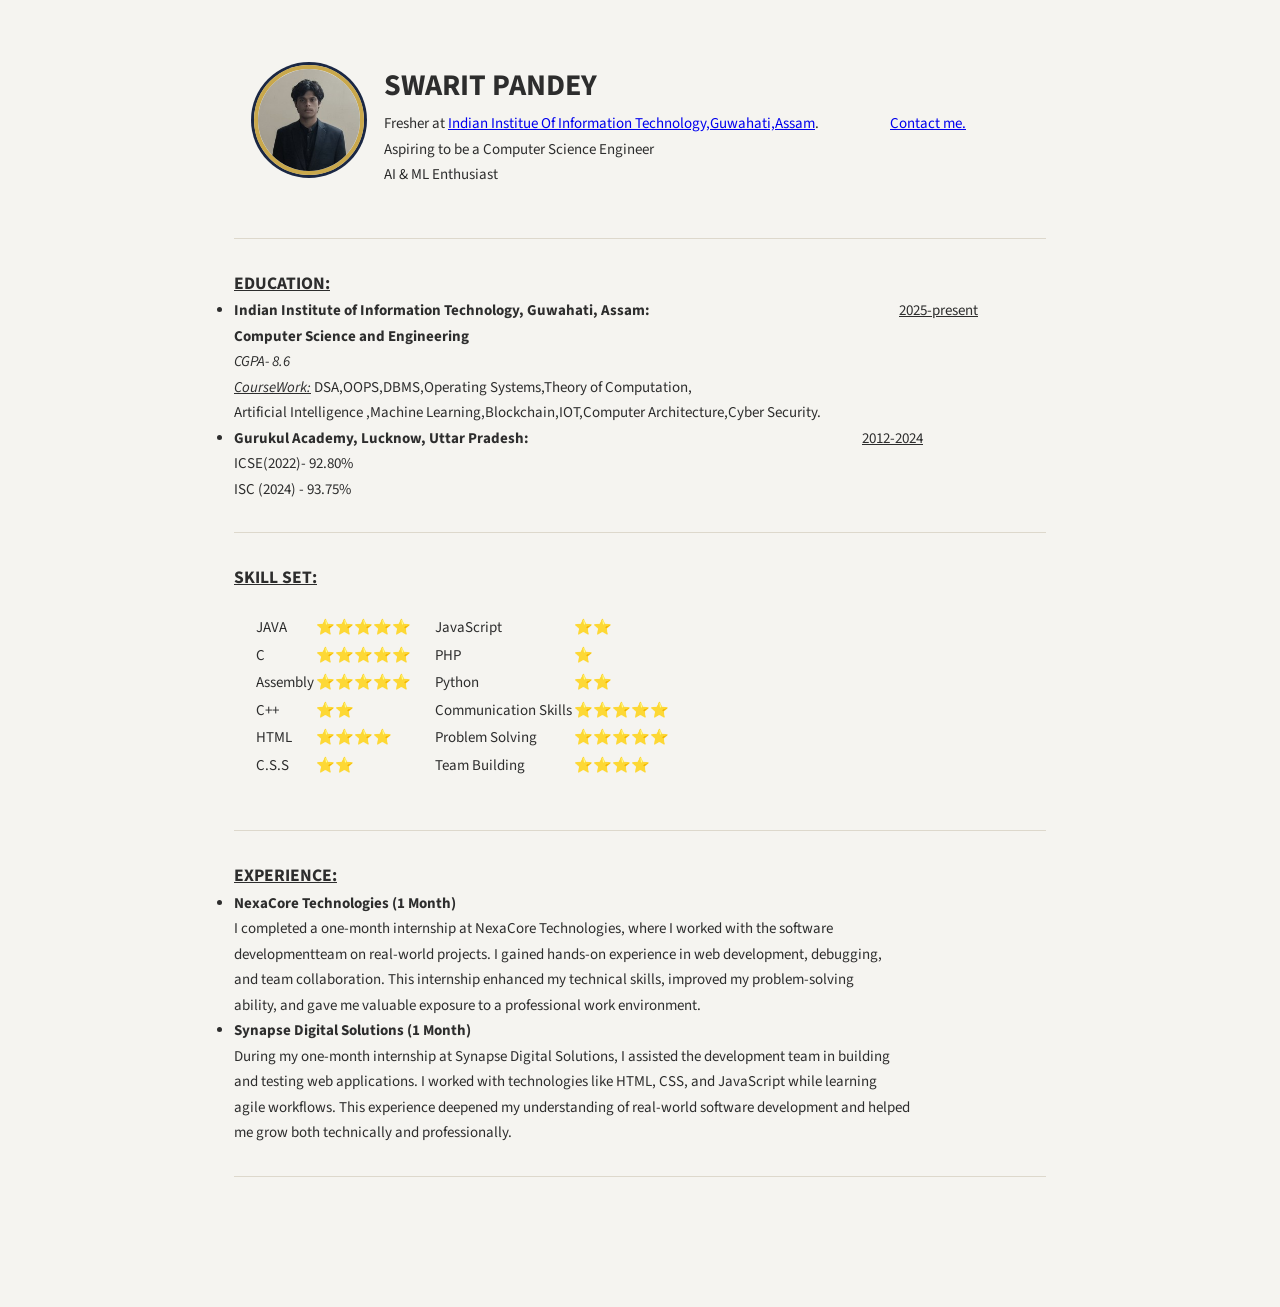
<file: index.html>
<!DOCTYPE html>
<html>
    <head>
        <meta name= " Author" content = "Swarit Pandey " >
        <meta name=" Description" content=" Resume" >
        <meta charset =" UTF-8">
        <title>Swarit Pandey Resume</title>
        <link rel ="stylesheet" href="main.css" >
         <link rel="Icon" href = "icon.png" type="image/x-Icon">
    </head>

    <body>
        <table cellspacing= "20">
            <tr>
                <td><img 
  class="profile-photo" 
  src="[data-uri]" 
  alt="Swarit Pandey"
>   <td>
                <h1>SWARIT PANDEY</h1>
                <p>Fresher at <a href = "https://www.iiitg.ac.in">Indian Institue Of Information Technology,Guwahati,Assam</a>. 
                   <br>Aspiring to be a Computer Science Engineer
                   <br>AI & ML Enthusiast
                </p>
                 </td>
                 <td>&nbsp;&nbsp;&nbsp;&nbsp;&nbsp;&nbsp;&nbsp;&nbsp;&nbsp;&nbsp;&nbsp;&nbsp;&nbsp;&nbsp;&nbsp;&nbsp; <a href="contact.html" >Contact me.</a></td>
            </tr>
        </table>
        <hr>
        <ul>
        <h3><u>EDUCATION:</u></h3>
        <li><strong>Indian Institute of Information Technology, Guwahati, Assam:</strong>&nbsp;&nbsp;&nbsp;&nbsp;&nbsp;&nbsp;&nbsp;&nbsp;&nbsp;&nbsp;&nbsp;&nbsp;&nbsp;&nbsp;&nbsp;&nbsp;&nbsp;&nbsp;&nbsp;&nbsp;&nbsp;&nbsp;&nbsp;&nbsp;&nbsp;&nbsp;&nbsp;&nbsp;&nbsp;&nbsp;&nbsp;&nbsp;&nbsp;&nbsp;&nbsp;&nbsp;&nbsp;&nbsp;&nbsp;&nbsp;&nbsp;&nbsp;&nbsp;&nbsp;&nbsp;&nbsp;&nbsp;&nbsp;&nbsp;&nbsp;&nbsp;&nbsp;&nbsp;&nbsp;&nbsp;&nbsp;&nbsp;&nbsp;&nbsp;&nbsp;&nbsp;&nbsp;&nbsp;&nbsp;&nbsp;&nbsp;&nbsp;&nbsp;&nbsp;&nbsp;&nbsp;&nbsp;&nbsp;&nbsp;&nbsp;&nbsp;&nbsp;&nbsp;&nbsp;&nbsp;&nbsp;&nbsp;&nbsp;<u>2025-present</u>
            <br><strong>Computer Science and Engineering</strong>
            <br><em>CGPA- 8.6 </em><br>
            
            <em><u>CourseWork:</u></em> DSA,OOPS,DBMS,Operating Systems,Theory of Computation, <br>Artificial Intelligence
            ,Machine Learning,Blockchain,IOT,Computer Architecture,Cyber Security.
            <br>
        </li>
        <li>
           <Strong>Gurukul Academy, Lucknow, Uttar Pradesh:</Strong>&nbsp;&nbsp;&nbsp;&nbsp;&nbsp;&nbsp;&nbsp;&nbsp;&nbsp;&nbsp;&nbsp;&nbsp;&nbsp;&nbsp;&nbsp;&nbsp;&nbsp;&nbsp;&nbsp;&nbsp;&nbsp;&nbsp;&nbsp;&nbsp;&nbsp;&nbsp;&nbsp;&nbsp;&nbsp;&nbsp;&nbsp;&nbsp;&nbsp;&nbsp;&nbsp;&nbsp;&nbsp;&nbsp;&nbsp;&nbsp;&nbsp;&nbsp;&nbsp;&nbsp;&nbsp;&nbsp;&nbsp;&nbsp;&nbsp;&nbsp;&nbsp;&nbsp;&nbsp;&nbsp;&nbsp;&nbsp;&nbsp;&nbsp;&nbsp;&nbsp;&nbsp;&nbsp;&nbsp;&nbsp;&nbsp;&nbsp;&nbsp;&nbsp;&nbsp;&nbsp;&nbsp;&nbsp;&nbsp;&nbsp;&nbsp;&nbsp;&nbsp;&nbsp;&nbsp;&nbsp;&nbsp;&nbsp;&nbsp;&nbsp;&nbsp;&nbsp;&nbsp;&nbsp;&nbsp;&nbsp;&nbsp;&nbsp;&nbsp;&nbsp;&nbsp;&nbsp;&nbsp;&nbsp;&nbsp;&nbsp;&nbsp;&nbsp;&nbsp;&nbsp;&nbsp;&nbsp;&nbsp;&nbsp;&nbsp;&nbsp;&nbsp;<u>2012-2024</u> <br>
           ICSE(2022)- 92.80%<br>
           ISC (2024) - 93.75%<br>
        </li>
        </ul>
        <hr>
        <ul>
        <h3><u>SKILL SET:</u></h3>

<table cellspacing="20">
    <tr>
        <td>
    
        <table >
            <tr>
                <td>JAVA</td>
                <td>⭐️⭐️⭐️⭐️⭐️</td>
            </tr>
            <tr>
                <td>C</td>
                <td>⭐️⭐️⭐️⭐️⭐️</td>
            </tr>
            <tr>
                <td>Assembly</td>
                <td>⭐️⭐️⭐️⭐️⭐️</td>
            </tr>
             <tr>
                <td>C++</td>
                <td>⭐️⭐️</td>
            </tr>
            <tr>
                <td>HTML</td>
                <td>⭐️⭐️⭐️⭐️</td>
            </tr>
            <tr>
                <td>C.S.S</td>
                <td>⭐️⭐️</td>
            </tr>
        </table>
    </td>
    <td>
    
        <table>
            <tr>
                <td>JavaScript</td>
                <td>⭐️⭐️</td>
            </tr>
            <tr>
                <td>PHP</td>
                <td>⭐️</td>
            </tr>
            <tr>
                <td>Python</td>
                <td>⭐️⭐️</td>
            <tr>
                <td>Communication Skills</td>
                <td>⭐️⭐️⭐️⭐️⭐️</td>
            </tr>
            <tr>
                <td>Problem Solving</td>
                <td>⭐️⭐️⭐️⭐️⭐️</td>
            </tr>
            <tr>
                <td>Team Building</td>
                <td>⭐️⭐️⭐️⭐️</td>
            </tr>
            
            </tr>
        </table>
    </td>
</tr>


</table>
</ul>
        <hr>
        <ul>
        <h3><u>EXPERIENCE:</u></h3>
        <li><strong>NexaCore Technologies (1 Month)</strong></li>
        <p>
        I completed a one-month internship at NexaCore Technologies, where I worked with the software <br> developmentteam on real-world projects. I gained hands-on experience in web development, debugging,<br> and team collaboration. This internship enhanced my technical skills, improved my problem-solving <br> ability, and gave me valuable exposure to a professional work environment.</p>
        <li><strong>Synapse Digital Solutions (1 Month)</strong></li>
        <p>
        During my one-month internship at Synapse Digital Solutions, I assisted the development team in building <br>and testing web applications. I worked with technologies like HTML, CSS, and JavaScript while learning <br>agile workflows. This experience deepened my understanding of real-world software development and helped <br> me grow both technically and professionally.     
</ul>
<hr>
    </body>
</html>
</file>
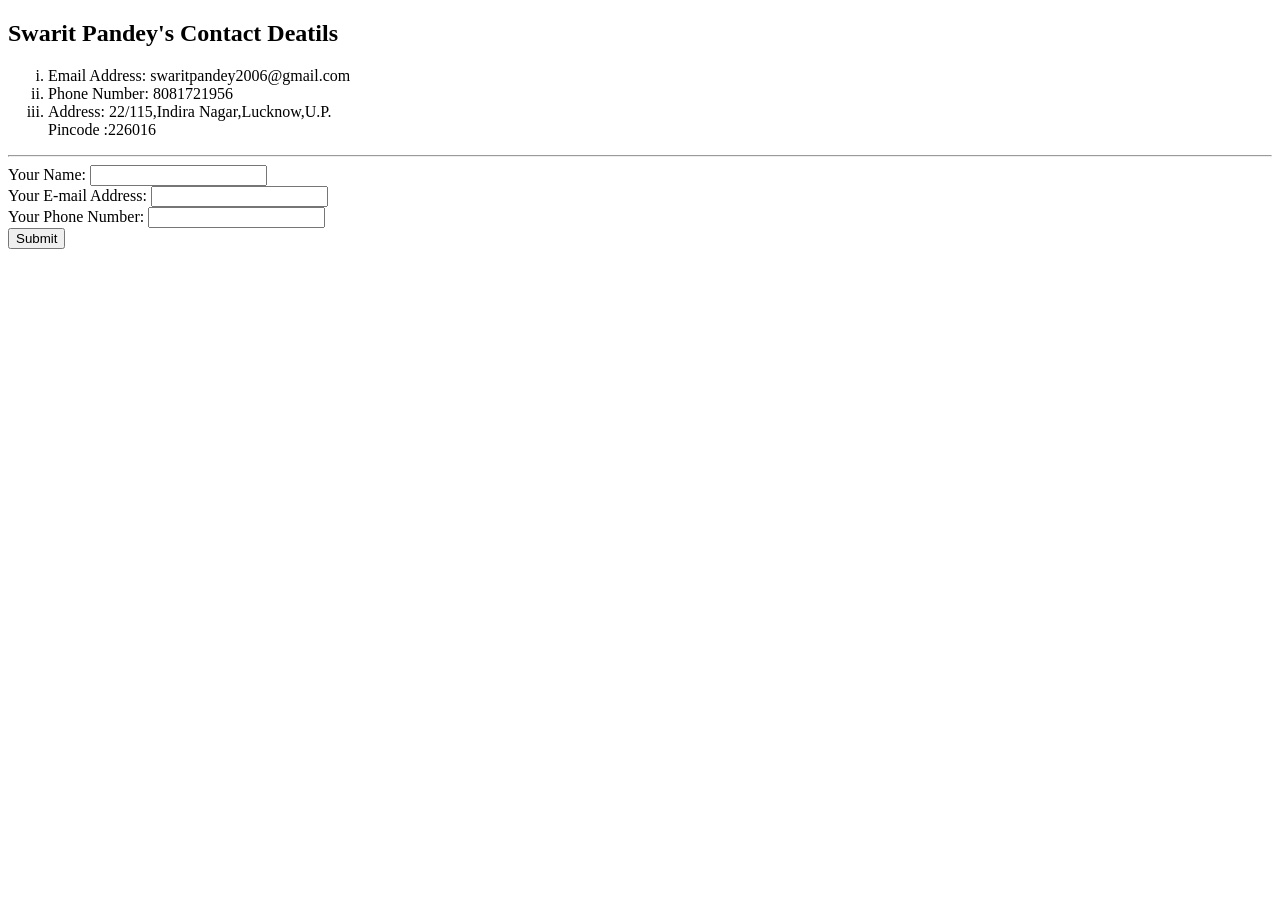
<file: contact.html>
<!DOCTYPE html>

<html>
    <head>
        <meta charset="UTF-8">
        <title>Contact Info</title>
    </head>
    <body>
        <h2>Swarit Pandey's Contact Deatils</h2>
        <ol type ="i">
            <li>Email Address: swaritpandey2006@gmail.com</li>
            <li>Phone Number: 8081721956</li>
            <li>Address: 22/115,Indira Nagar,Lucknow,U.P. <br>Pincode :226016</li>
        </ol>
        <hr>
        <form action="index.html">
            <label >Your Name:</label>
            <input type="text"> <br>
            <label >Your E-mail Address:</label>
            <input type="email"><br>
            <label >Your Phone Number:</label>
            <input type="number"> <br>
            <button type="submit">Submit</button>
        </form>
    </body>
</html>
</file>
<file: main.css>
@import url('https://fonts.googleapis.com/css2?family=Playfair+Display:wght@600;700&family=Source+Sans+3:wght@300;400;600&display=swap');

/* ── Reset & Base ── */
*, *::before, *::after { box-sizing: border-box; margin: 0; padding: 0; }

:root {
  --navy:   #1a2744;
  --gold:   #c9a84c;
  --light:  #f5f4f0;
  --text:   #2d2d2d;
  --muted:  #6b7280;
  --border: #ddd8cc;
}

body {
  font-family: 'Source Sans 3', sans-serif;
  background: var(--light);
  color: var(--text);
  max-width: 860px;
  margin: 40px auto;
  padding: 0 24px 60px;
  font-size: 15px;
  line-height: 1.7;
}

/* ── Header / Profile ── */
.header {
  display: flex;
  align-items: center;
  gap: 32px;
  padding: 36px 0 28px;
  border-bottom: 3px solid var(--navy);
}

.profile-photo {
  width: 110px;
  height: 110px;
  border-radius: 50%;
  object-fit: cover;
  border: 4px solid var(--gold);
  box-shadow: 0 0 0 3px var(--navy);
  flex-shrink: 0;
}

.header-info h1 {
  font-family: 'Playfair Display', serif;
  font-size: 2rem;
  color: var(--navy);
  letter-spacing: 2px;
  text-transform: uppercase;
}

.header-info p {
  color: var(--muted);
  font-size: 14px;
  margin-top: 6px;
  line-height: 1.6;
}

.header-info a {
  color: var(--gold);
  text-decoration: none;
  font-weight: 600;
}

.header-info a:hover { text-decoration: underline; }

.contact-link {
  margin-left: auto;
  flex-shrink: 0;
}

.contact-link a {
  background: var(--navy);
  color: #fff;
  padding: 10px 20px;
  border-radius: 4px;
  text-decoration: none;
  font-size: 14px;
  font-weight: 600;
  letter-spacing: 0.5px;
  transition: background 0.2s;
}

.contact-link a:hover { background: var(--gold); }

/* ── Sections ── */
section {
  margin-top: 36px;
}

.section-title {
  font-family: 'Playfair Display', serif;
  font-size: 1.1rem;
  color: var(--navy);
  letter-spacing: 3px;
  text-transform: uppercase;
  border-left: 4px solid var(--gold);
  padding-left: 12px;
  margin-bottom: 20px;
}

/* ── Education ── */
.edu-entry {
  margin-bottom: 20px;
  padding-left: 16px;
  border-left: 2px solid var(--border);
}

.edu-entry h4 {
  font-weight: 600;
  color: var(--navy);
  font-size: 15px;
}

.edu-entry .year {
  float: right;
  font-size: 13px;
  color: var(--gold);
  font-weight: 600;
}

.edu-entry .degree { font-weight: 600; margin: 2px 0; }
.edu-entry .grade  { color: var(--muted); font-size: 14px; }

.coursework {
  margin-top: 6px;
  font-size: 13px;
  color: var(--muted);
}

.coursework span {
  display: inline-block;
  background: #e8e4dc;
  border-radius: 3px;
  padding: 2px 8px;
  margin: 3px 3px 0 0;
}

/* ── Skills ── */
.skills-grid {
  display: grid;
  grid-template-columns: 1fr 1fr;
  gap: 10px 40px;
}

.skill-row {
  display: flex;
  justify-content: space-between;
  align-items: center;
  padding: 6px 0;
  border-bottom: 1px solid var(--border);
  font-size: 14px;
}

.skill-row .stars { letter-spacing: -2px; }

/* ── Experience ── */
.exp-entry {
  margin-bottom: 22px;
  padding-left: 16px;
  border-left: 2px solid var(--border);
}

.exp-entry h4 {
  font-weight: 600;
  color: var(--navy);
  font-size: 15px;
  margin-bottom: 6px;
}

.exp-entry p {
  font-size: 14px;
  color: var(--muted);
  max-width: 680px;
}

/* ── Divider ── */
hr {
  border: none;
  border-top: 1px solid var(--border);
  margin: 30px 0;
}
</file>
